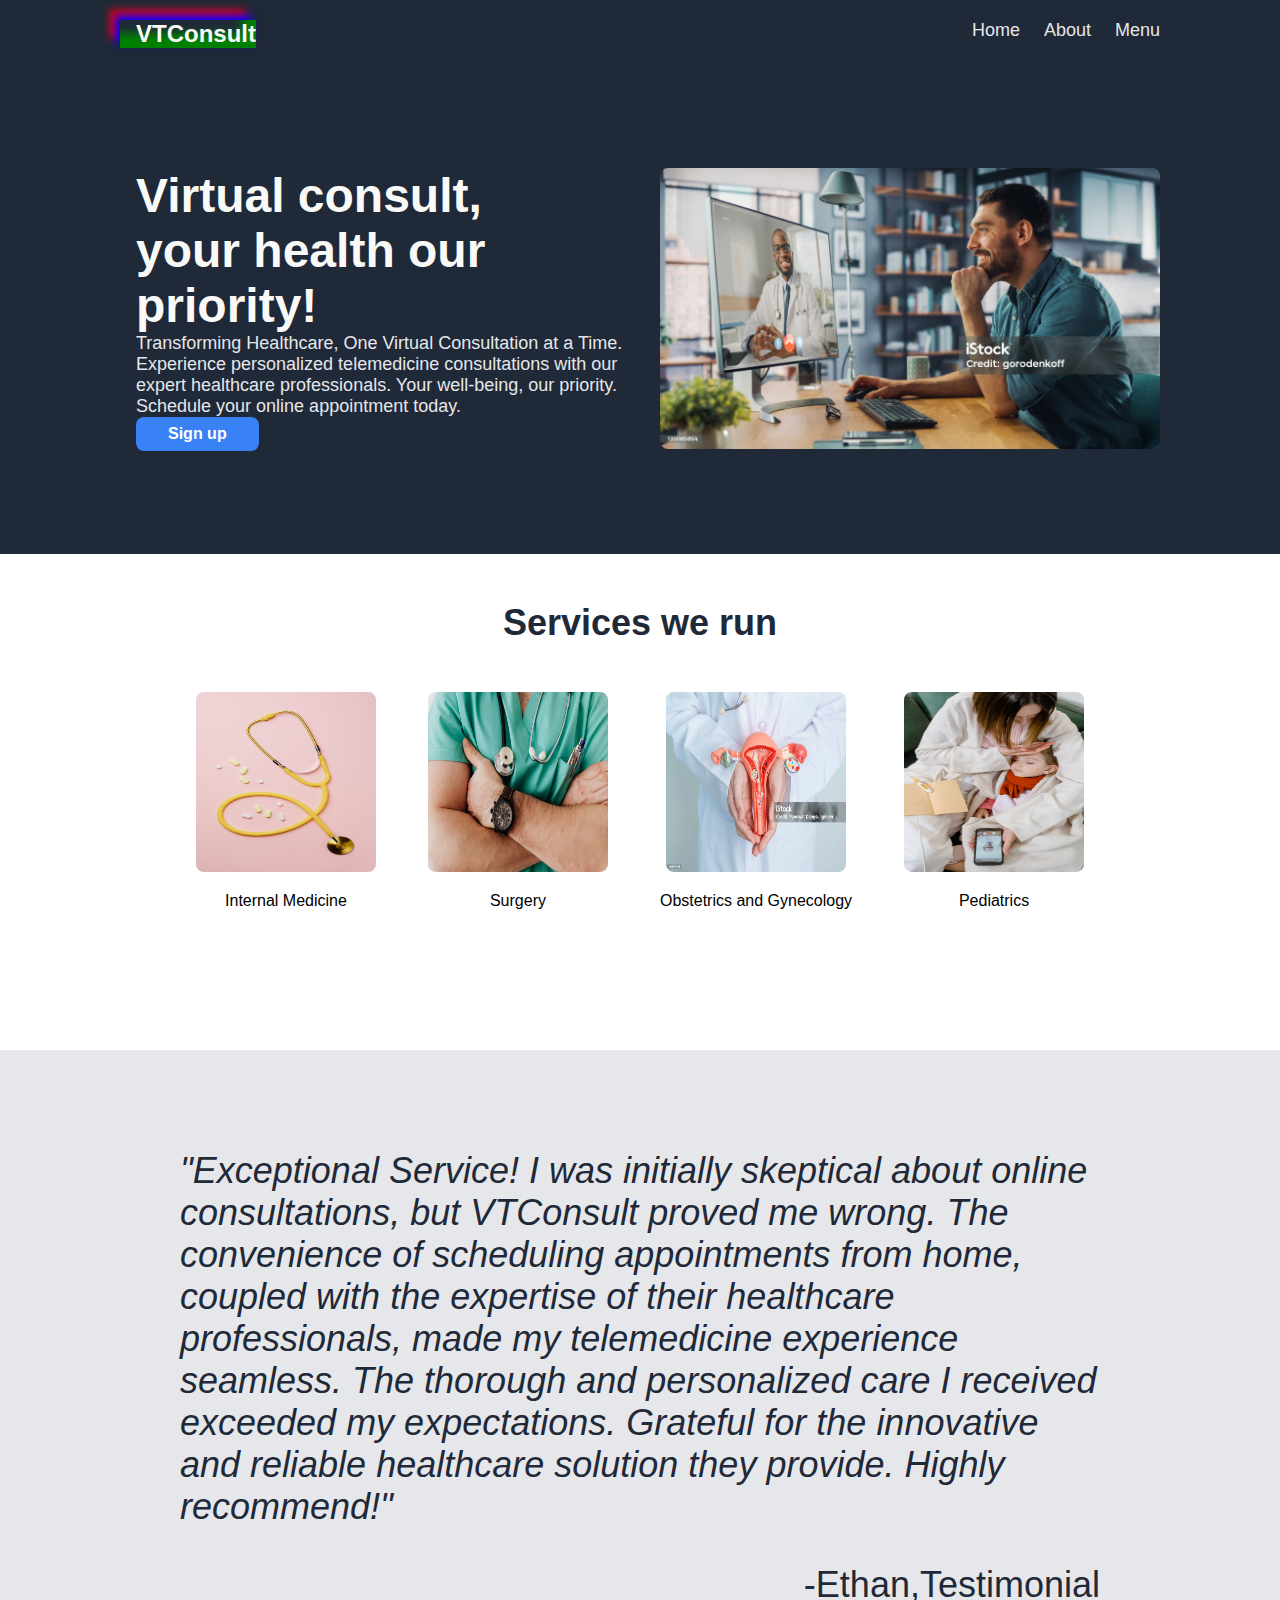
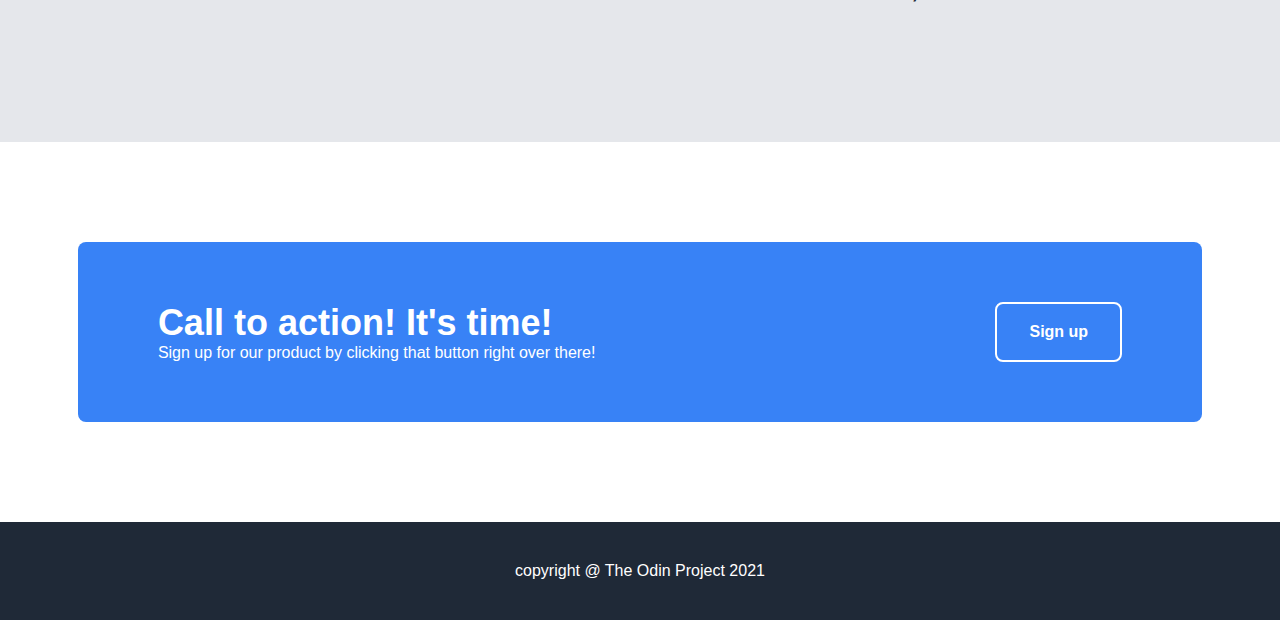
<file: index.html>
<!DOCTYPE html>
<html lang="en">
<head>
    <meta charset="UTF-8">
    <meta name="viewport" content="width=device-width, initial-scale=1.0">
    <title>MY_WEBSITE!</title>
    <link rel="stylesheet" href="styles.css">
</head>
<body>
  <div class="Main-header">
    <div class="Start-header">
  <div class="Header-logo">VTConsult</div>
  <div class="Header-links">
     <a href="#">Home</a>
       <a href="#">About</a>
         <a href="#">Menu</a>
  </div>
  </div>
       <div class="End-header">
        <div class="Hero">
           <div class="Hero-text">Virtual consult, your health our priority!</div>
             <div class="Secondary-text">
               Transforming Healthcare, One Virtual Consultation at a Time. Experience personalized telemedicine consultations with our expert healthcare professionals. Your well-being, our priority. Schedule your online appointment today.</div>
               <button class="Begin">Sign up</button>
          </div>
          <div class="image-first">
                 <img src="images/teleimage.jpg" alt="a doctor talking to a patient virtually" width="500px", height="auto">
          </div>
        </div>
  </div>
   <div class="information">
   <div class="title">Services we run</div>
    <div class="container">
      <div class="info">
      <img src="images/pexels-karolina-grabowska-4047077.jpg" alt="drugs and a stethoscope" width="180px", height="180px">
      <div>Internal Medicine</div>
    </div>

      <div class="info">
      <img src="images/pexels-karolina-grabowska-4021775.jpg" alt="surgeon" width="180px", height="180px" >
      <div>Surgery</div>
    </div>

      <div class="info">
      <img src="images/obsgyn.jpg" alt="uterus" width="180px", height="180px">
      <div>Obstetrics and Gynecology</div>
    </div>

      <div class="info">
      <img src="images/pexels-tima-miroshnichenko-8376168.jpg" alt="a mother and child being treated by a doctor online" width="180px", height="180px">
      <div>Pediatrics</div>
    </div>
      </div>
    </div>      
   <div class="Quote">
      "Exceptional Service! I was initially skeptical about online consultations, but VTConsult proved me wrong. The convenience of scheduling appointments from home, coupled with the expertise of their healthcare professionals, made my telemedicine experience seamless. The thorough and personalized care I received exceeded my expectations. Grateful for the innovative and reliable healthcare solution they provide. Highly recommend!"
    <p>-Ethan,Testimonial</p></div>
    <div class="Action">
   <div class="Action-again">
        <div class="Within-action">
   <div class="action-call">Call to action! It's time!</div>
     <div> Sign up for our product by clicking that button right over there!</div>
    </div>
       <button class="End">Sign up</button>  </div>
      </div>
   <div class="Footer">copyright @ The Odin Project 2021</div>          
</body>
</html>
</file>
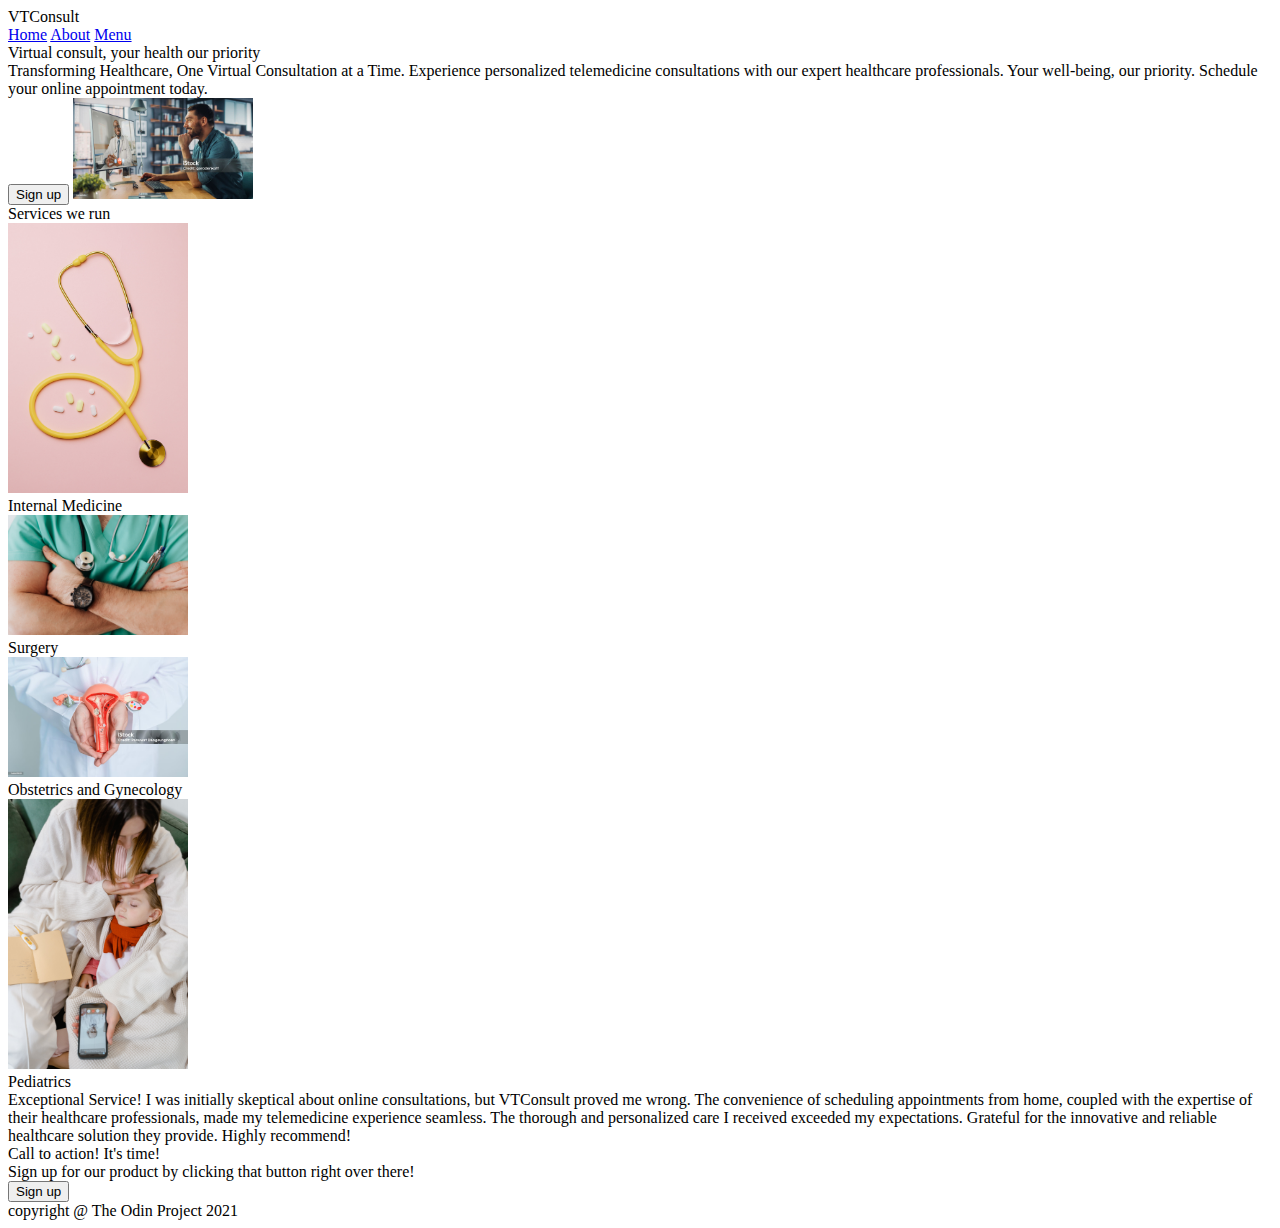
<file: landing_page.html>
<!DOCTYPE html>
<html lang="en">
<head>
    <meta charset="UTF-8">
    <meta name="viewport" content="width=device-width, initial-scale=1.0">
    <title>MY_WEBSITE!</title>
</head>
<body>
  <div>VTConsult</div>
     <a href="#">Home</a>
       <a href="#">About</a>
         <a href="#">Menu</a>
           <div>Virtual consult, your health our priority</div>
             <div>
               Transforming Healthcare, One Virtual Consultation at a Time. Experience personalized telemedicine consultations with our expert healthcare professionals. Your well-being, our priority. Schedule your online appointment today.</div>
               <button>Sign up</button>
                 <img src="images/teleimage.jpg" alt="a doctor talking to a patient virtually" width="180px", height="auto">
   <div>Services we run</div>
     <img src="images/pexels-karolina-grabowska-4047077.jpg" alt="drugs and a stethoscope" width="180px", height="auto">
       <div>Internal Medicine</div>
         <img src="images/pexels-karolina-grabowska-4021775.jpg" alt="surgeon" width="180px", height="auto" >
           <div>Surgery</div>
             <img src="images/obsgyn.jpg" alt="uterus" width="180px", height="auto">
               <div>Obstetrics and Gynecology</div>
                 <img src="images/pexels-tima-miroshnichenko-8376168.jpg" alt="a mother and child being treated by a doctor online" width="180px", height="auto">
                   <div>Pediatrics</div>
   <div>
      Exceptional Service! I was initially skeptical about online consultations, but VTConsult proved me wrong. The convenience of scheduling appointments from home, coupled with the expertise of their healthcare professionals, made my telemedicine experience seamless. The thorough and personalized care I received exceeded my expectations. Grateful for the innovative and reliable healthcare solution they provide. Highly recommend!</div>
   <div>Call to action! It's time!</div>
     <div> Sign up for our product by clicking that button right over there!</div>
       <button>Sign up</button>
   <div>copyright @ The Odin Project 2021</div>          
</body>
</html>
</file>
<file: styles.css>
body {
    font-family: 'roboto', sans-serif;
    display: flex;
    flex-direction: column;
    justify-content: space-between;
    min-height: 100vh;
    margin: 0;
}

.Main-header {
    display: flex;
    flex-direction: column;
    justify-content: space-between;
    background-color: #1F2937;
}

.Start-header {
    display: flex;
    justify-content: space-between;
    padding: 20px 120px;
    margin-bottom: 80px;
}

.Header-logo {
    font-size: 24px;
    color: #F9FAF8;
    font-weight: bold;
    padding-left: 16px;
    box-shadow: -5px -5px 8px blue, -10px -10px 8px red, -15px -15px 8px green inset;
}

.Header-links {
    display: flex;
    gap: 24px;
    margin: o;
    padding: 0;
}

a {
    text-decoration: none;
    font-size: 18px;
    color: #E5E7EB;
}

a:hover {
    color: blue;
}

.End-header {
    display: flex;
    justify-content: space-between;
    padding: 20px 120px;
    margin-bottom: 65px;
}

.Hero {
    padding-left: 16px;
}

.Hero-text {
    font-size: 48px;
    font-weight: 900;
    color:  #F9FAF8;
    width: 380px;
}

.Secondary-text {
    font-size: 18px;
    color: #E5E7EB;
    width: 490px;
}

.information {
    text-align: center;
}

.container {
    display: flex;
    justify-content: center;
    gap: 52px;
    margin-bottom: 140px;
}

.title {
    margin: 48px 0;
    font-size: 36px;
    font-weight: 900;
    color:#1F2937;
}

img {
    margin-bottom: 16px;
    border-radius: 8px;
}

.Action {
   display: flex;
   justify-content: center;
   align-items: center;
   background-color: white;
   padding: 100px 0;

}

.Action-again {
  background-color: #3882F6;
  display: flex;
  gap: 400px;
  padding: 60px 80px;
  border: 1px hidden black;
  border-radius: 8px;
}

.Within-action {
    display: flex;
    flex-direction: column;
    color: white;
}

.action-call {
    font-weight: bold;
    font-size: 36px;
}

.Footer {
    background-color: #1F2937;
    display: flex;
    justify-content: center;
    align-items: center;
    padding: 40px 0; 
    color: white;
}

.Quote {
    display: flex;
    justify-content: center;
    flex-direction: column;
    align-items: center;
    background-color: #E5E7EB ;
    color:#1F2937;
    font-size: 36px;
    font-weight: 100;
    font-style: italic;
    padding: 100px 180px;
}


p {
    display: flex;
    align-self: flex-end;
    font-weight: bolder;
    font-style: normal;
}

.Begin,
.End {
    background-color: #3882F6;
    color: white;
    font-weight: bold;
    font-size: 16px;
    cursor: pointer;
    border-radius: 8px;
}

.End {
    border: 2px solid white;
    padding: 1px 32px;
}

.Begin {
    padding: 8px 32px;
    border: 1px hidden black;
}

button:hover {
    background-color: blue;
}
</file>
